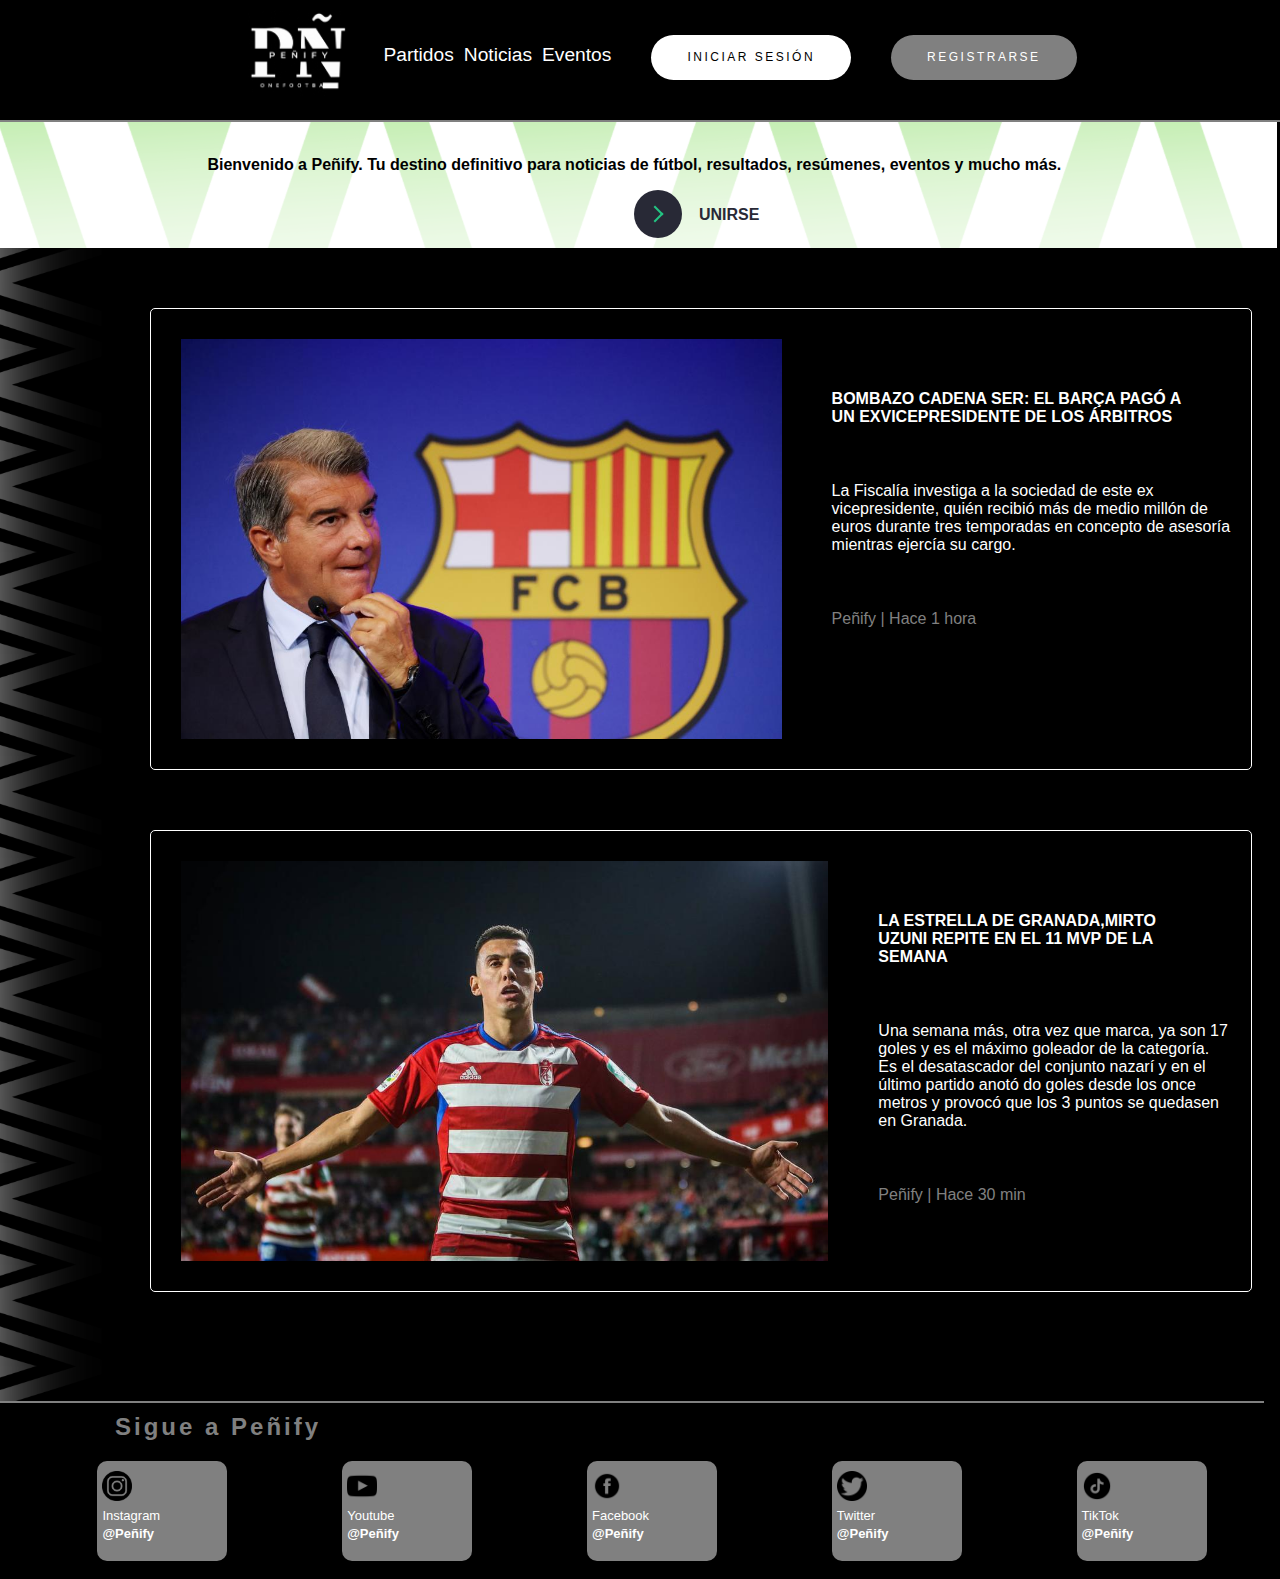
<file: index.html>
<!DOCTYPE html>
<html lang="es">
<head>
    <meta charset="UTF-8">
    <meta http-equiv="X-UA-Compatible" content="IE=edge">
    <meta name="viewport" content="width=device-width, initial-scale=1.0">
    <title>Peñify</title>
    <link rel="stylesheet" href="css/index.css">
</head>
<body>
    <header>
        <a href="index.html"><img src="img/LogoAnimado.gif" alt="gif" id="Logo"></a>
        <nav>
            <ul>
                <li class="Entradas"><a href="" class="Entradas">Partidos</a>
                    <ul>
                        <li><a href="">Liga Santander</a>
                            <ul>
                                <li><a href="">Real Madrid</a></li>
                                <li><a href="">Fc Barcelona</a></li>
                                <li><a href="">Atlético de Madrid</a></li>
                                <li><a href="">Real Sociedad</a></li>
                            </ul>
                        </li>
                        <li><a href="">Premier League</a>
                            <ul>
                                <li><a href="">Manchester City</a></li>
                                <li><a href="">Manchester United</a></li>
                                <li><a href="">Chelsea</a></li>
                                <li><a href="">Tottenham</a></li>
                            </ul>
                        </li>
                        <li><a href="">Ligue 1</a>
                            <ul>
                                <li><a href="">Paris Saint Germain</a></li>
                                <li><a href="">AS Mónaco</a></li>
                                <li><a href="">Losc Lille</a></li>
                                <li><a href="">Olympique d'Marseille</a></li>
                            </ul>
                        </li>
                        <li><a href="">Bundesliga</a>
                            <ul>
                                <li><a href="">Bayern München</a></li>
                                <li><a href="">Borussia Dortmund</a></li>
                                <li><a href="">Bayern Leverkusen</a></li>
                                <li><a href="">Borussia Mönchengladback</a></li>
                            </ul>
                        </li>
                        <li><a href="">Serie A</a>
                            <ul>
                                <li><a href="">Juventus</a></li>
                                <li><a href="">AC Milan</a></li>
                                <li><a href="">Inter Milan</a></li>
                                <li><a href="">FC Napoli</a></li>
                            </ul>
                        </li>
                    </ul>
                </li>
                <li><a href="noticias.html" class="Entradas">Noticias</a>
                    <ul>
                        <li><a href="noticias.html#noticia_principal">Últimas noticias</a></li>
                        <li><a href="noticias.html#noticia_destacada">Lo más destacado</a></li>
                        <li><a href="inicioSesion.html"><abbr title="Inicia Sesión para acceder">Equipos que sigues</abbr></a></li>
                    </ul>
                </li>
                <li><a href="inicioSesion.html" class="Entradas"><abbr title="Inicia Sesión para acceder">Eventos</abbr></a>
                    <ul>
                        <li><a href="inicioSesion.html"><abbr title="Inicia Sesión para acceder">Últimos eventos</abbr></a></li>
                        <li><a href="inicioSesion.html"><abbr title="Inicia Sesión para acceder">Eventos de tu equipo</abbr></a></li>
                        <li><a href="inicioSesion.html"><abbr title="Inicia Sesión para acceder">Tus eventos</abbr></a></li>
                    </ul>    
                </li>
                <li><a href="inicioSesion.html"><button id="Inicio" class="Registro">Iniciar Sesión</button></a></li>
                <li><a href="registro.html"><button class="Registro">Registrarse</button></a></li>
            </ul>
        </nav>
    </header>
    <main>
        <article id="borde_superior">
            <p>Bienvenido a Peñify. Tu destino definitivo para noticias de fútbol, resultados, resúmenes, eventos y mucho más.</p>
            <a href="registro.html">
                <button class="learn-more">
                    <span class="circle" aria-hidden="true">
                    <span class="icon arrow"></span>
                    </span>
                    <span class="button-text">Unirse</span>
                </button>
            </a>
        </article>
        
        <article id="noticia_principal">
            <a href="noticias.html#noticia_principal">
                <img src="img/laportaNoticia.jpg">
                <div>
                <h4>BOMBAZO CADENA SER: EL BARÇA PAGÓ A UN EXVICEPRESIDENTE DE LOS ÁRBITROS</h4>
                <p>La Fiscalía investiga a la sociedad de este ex vicepresidente, 
                    quién recibió más de medio millón de euros durante tres
                    temporadas en concepto de asesoría mientras ejercía su cargo.
                </p>
                <p>Peñify | Hace 1 hora</p>
            </div>
            </a>
        </article>
        <article id="noticia_principal">
            <a href="noticias.html#noticia_principal">
                <img src="img/uzuni.jpg">
                <div>
                <h4>La estrella de granada,Mirto Uzuni repite en el 11 mvp de la semana</h4>
                <p>Una semana más, otra vez que marca, ya son 17 goles y es el máximo goleador 
                    de la categoría. Es el desatascador del conjunto nazarí y en el último partido
                    anotó do goles desde los once metros y provocó que los 3 puntos se quedasen en Granada.
                </p>
                <p>Peñify | Hace 30 min</p>
            </div>
            </a>
        </article>
    </main>
    <footer>
        <h2>Sigue a Peñify</h2>
        <nav>
            <ul>
                <li>
                    <a href="">
                        <img src="img/LogoInstagram.png">
                        <p>Instagram</p>
                        <h4>@Peñify</h4>
                    </a>
                </li>
                <li>
                    <a href="">
                        <img src="img/LogoYoutube.png">
                        <p>Youtube</p>
                        <h4>@Peñify</h4>
                    </a>
                </li>
                <li>
                    <a href="">
                        <img src="img/LogoFacebook.png">
                        <p>Facebook</p>
                        <h4>@Peñify</h4>
                    </a>
                </li>
                <li>
                    <a href="">
                        <img src="img/LogoTwitter.png">
                        <p>Twitter</p>
                        <h4>@Peñify</h4>
                    </a>
                </li>
                <li>
                    <a href="">
                        <img src="img/LogoTikTok.png">
                        <p>TikTok</p>
                        <h4>@Peñify</h4>
                    </a>
                </li>
            </ul>
        </nav>
    </footer>
</body>
</html>
</file>
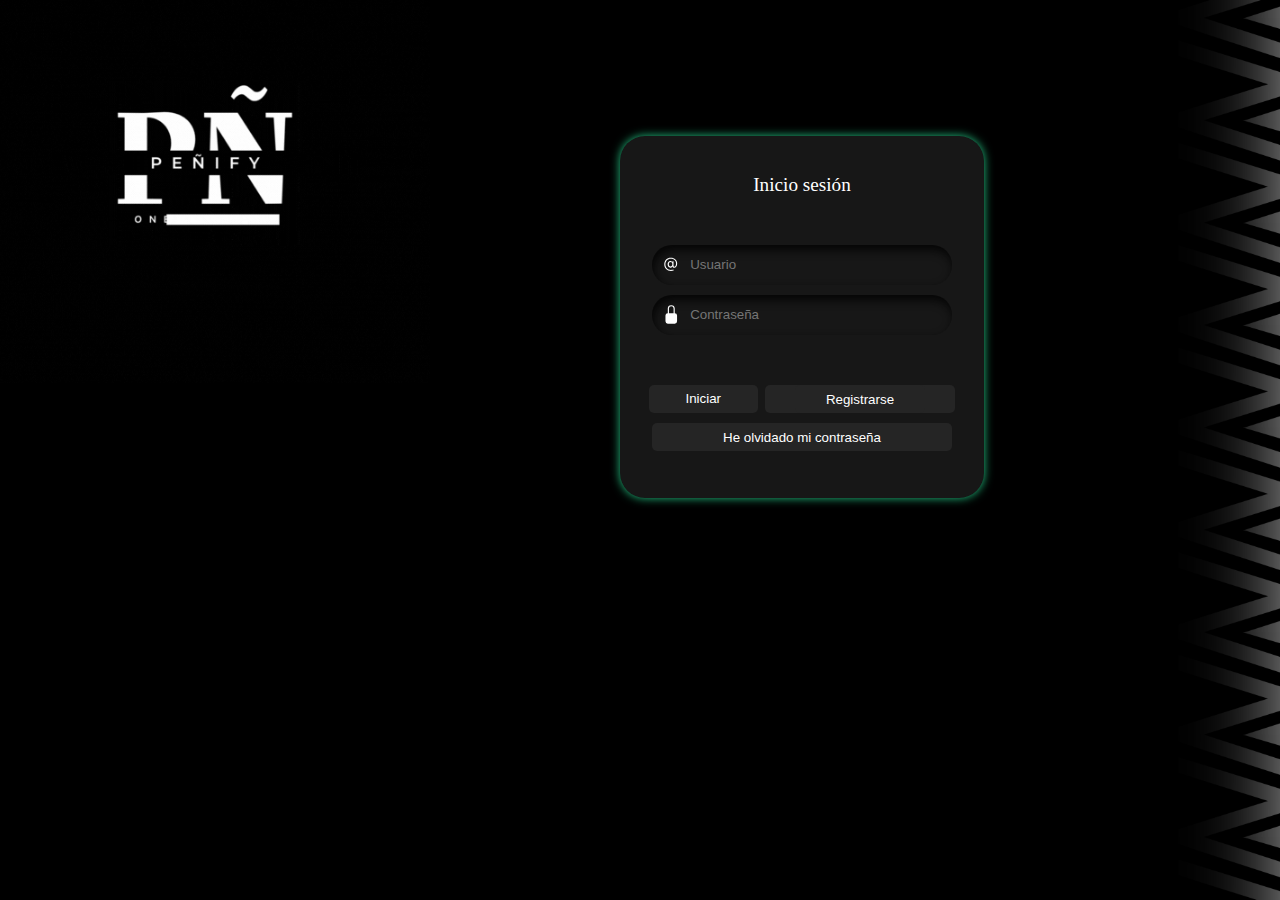
<file: inicioSesion.html>
<!DOCTYPE html>
<html lang="en">
<head>
    <meta charset="UTF-8">
    <meta http-equiv="X-UA-Compatible" content="IE=edge">
    <meta name="viewport" content="width=device-width, initial-scale=1.0">
    <title>Peñify-Inicio_Sesión</title>
    <link rel="stylesheet" href="css/inicio_registro.css">
</head>
<body>
  <a href="index.html"><img src="img/LogoAnimado2.gif" alt="gif" id="Logo"></a>
    <form class="form">
        <p id="heading">Inicio sesión</p>
        <div class="field">
        <svg class="input-icon" xmlns="http://www.w3.org/2000/svg" width="16" height="16" fill="currentColor" viewBox="0 0 16 16">
        <path d="M13.106 7.222c0-2.967-2.249-5.032-5.482-5.032-3.35 0-5.646 2.318-5.646 5.702 0 3.493 2.235 5.708 5.762 5.708.862 0 1.689-.123 2.304-.335v-.862c-.43.199-1.354.328-2.29.328-2.926 0-4.813-1.88-4.813-4.798 0-2.844 1.921-4.881 4.594-4.881 2.735 0 4.608 1.688 4.608 4.156 0 1.682-.554 2.769-1.416 2.769-.492 0-.772-.28-.772-.76V5.206H8.923v.834h-.11c-.266-.595-.881-.964-1.6-.964-1.4 0-2.378 1.162-2.378 2.823 0 1.737.957 2.906 2.379 2.906.8 0 1.415-.39 1.709-1.087h.11c.081.67.703 1.148 1.503 1.148 1.572 0 2.57-1.415 2.57-3.643zm-7.177.704c0-1.197.54-1.907 1.456-1.907.93 0 1.524.738 1.524 1.907S8.308 9.84 7.371 9.84c-.895 0-1.442-.725-1.442-1.914z"></path>
        </svg>
          <input autocomplete="off" placeholder="Usuario" class="input-field" type="text">
        </div>
        <div class="field">
        <svg class="input-icon" xmlns="http://www.w3.org/2000/svg" width="16" height="16" fill="currentColor" viewBox="0 0 16 16">
        <path d="M8 1a2 2 0 0 1 2 2v4H6V3a2 2 0 0 1 2-2zm3 6V3a3 3 0 0 0-6 0v4a2 2 0 0 0-2 2v5a2 2 0 0 0 2 2h6a2 2 0 0 0 2-2V9a2 2 0 0 0-2-2z"></path>
        </svg>
          <input placeholder="Contraseña" class="input-field" type="password">
        </div>
        <div class="btn">
        <button class="button1"><a href="index.html">&nbsp;&nbsp;&nbsp;&nbsp;&nbsp;&nbsp;Iniciar&nbsp;&nbsp;&nbsp;&nbsp;&nbsp;&nbsp;</a></button>
        <button class="button2"><a href="registro.html">Registrarse</a></button>
        </div>
        <button class="button3">He olvidado mi contraseña</button>
    </form>
</body>
</html>
</file>
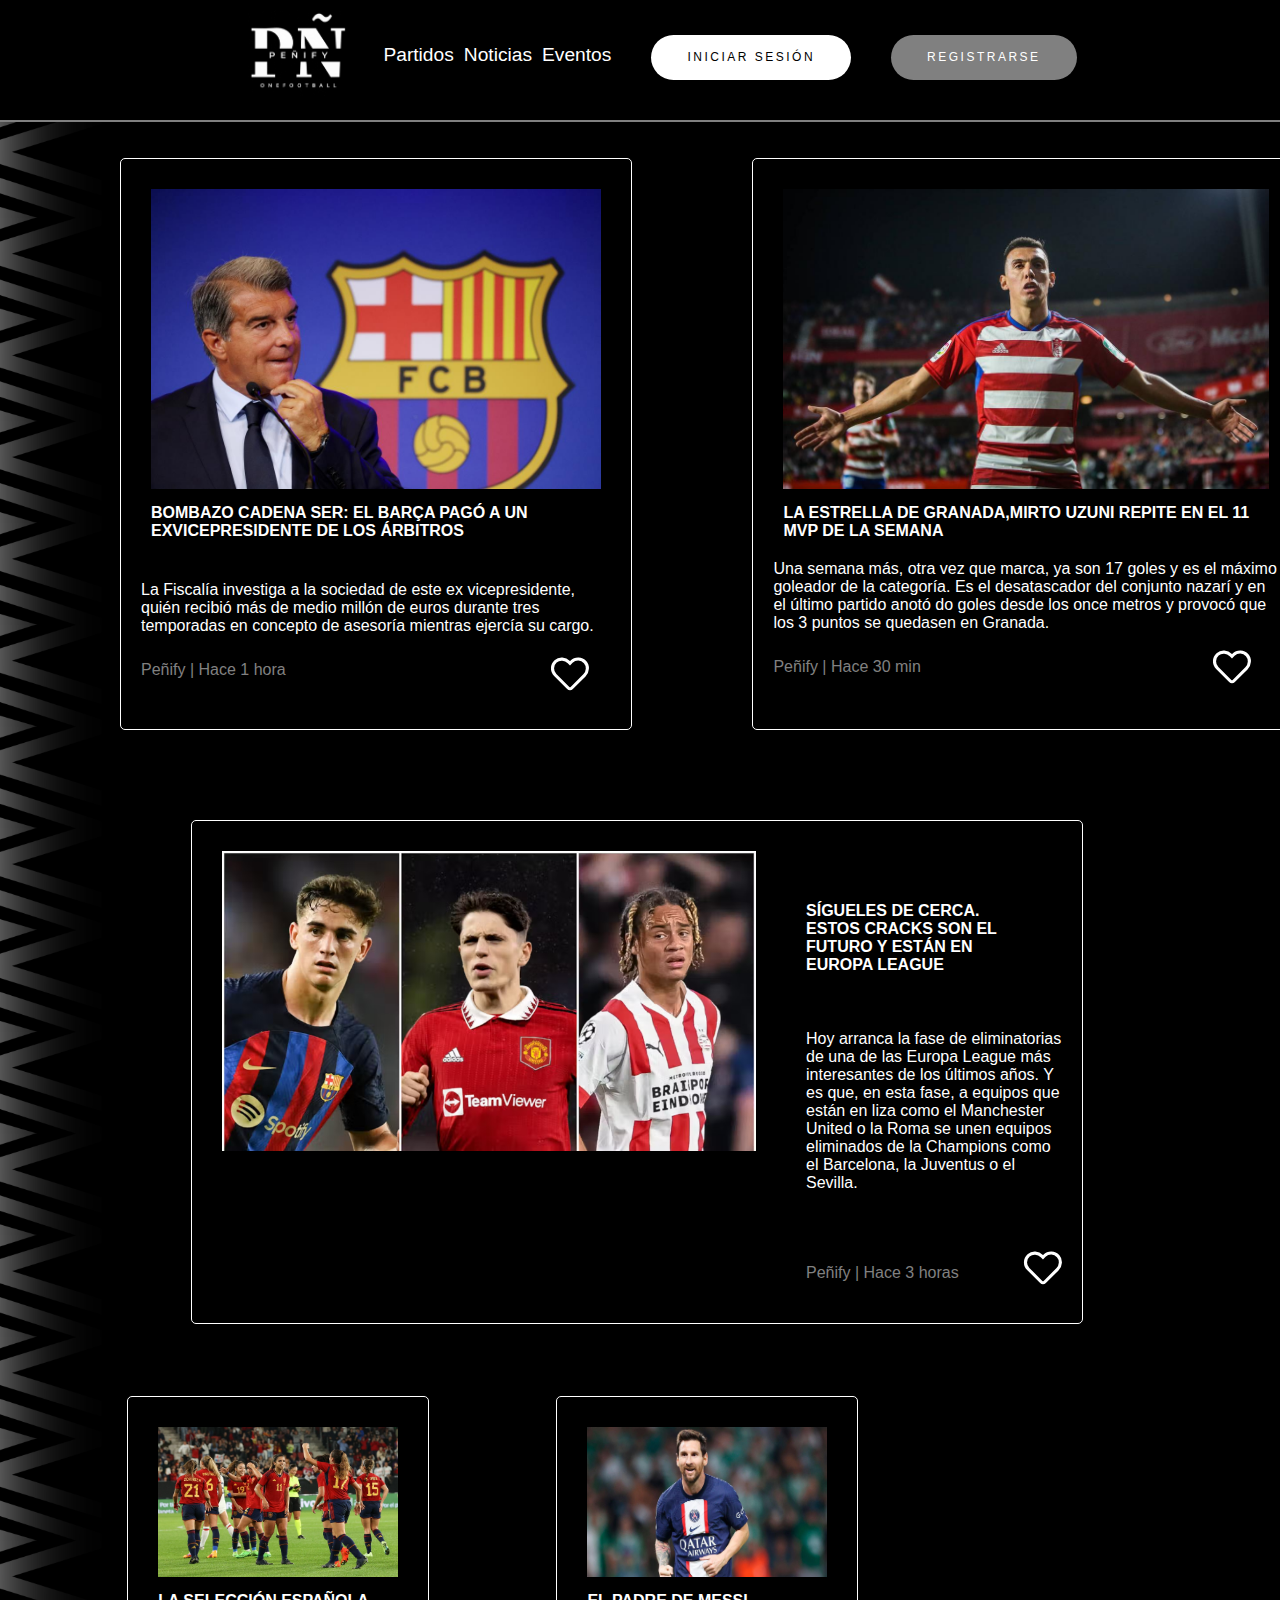
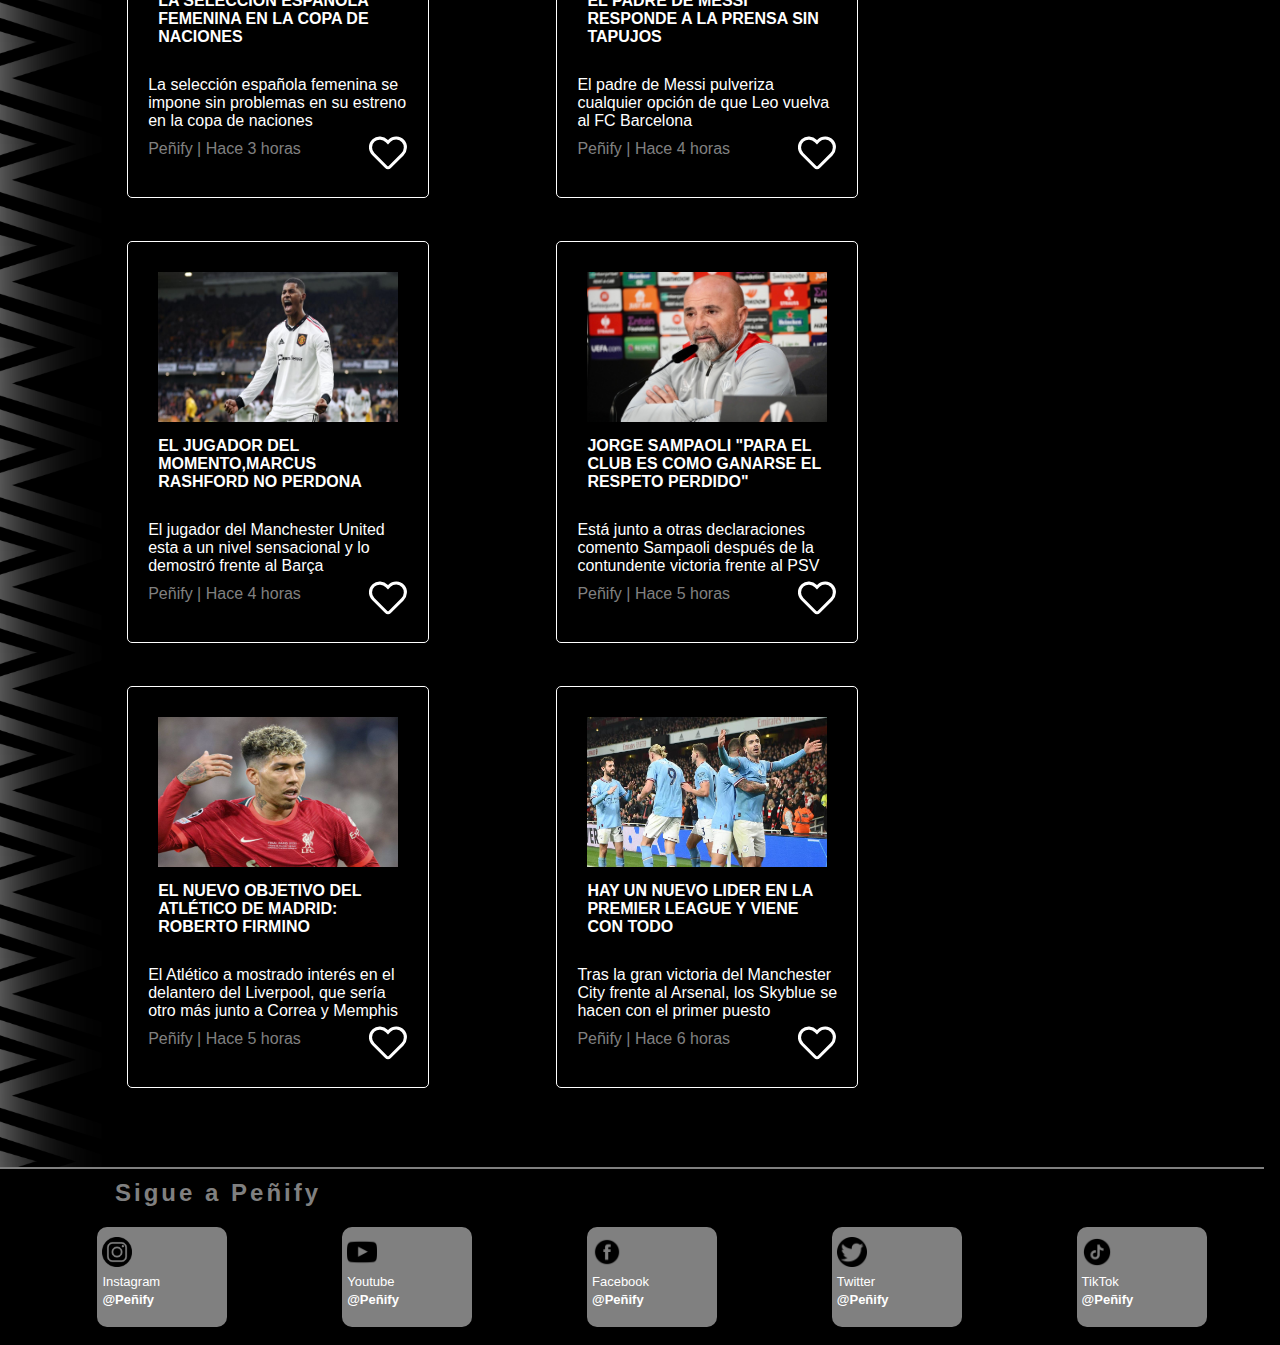
<file: noticias.html>
<!DOCTYPE html>
<html lang="es">
<head>
    <meta charset="UTF-8">
    <meta http-equiv="X-UA-Compatible" content="IE=edge">
    <meta name="viewport" content="width=device-width, initial-scale=1.0">
    <title>Peñify</title>
    <link rel="stylesheet" href="css/noticias.css">
</head>
<body>
    <header>
        <a href="index.html"><img src="img/LogoAnimado.gif" alt="gif" id="Logo"></a>
        <nav>
            <ul>
                <li class="Entradas"><a href="" class="Entradas">Partidos</a>
                    <ul>
                        <li><a href="">Liga Santander</a>
                            <ul>
                                <li><a href="">Real Madrid</a></li>
                                <li><a href="">Fc Barcelona</a></li>
                                <li><a href="">Atlético de Madrid</a></li>
                                <li><a href="">Real Sociedad</a></li>
                            </ul>
                        </li>
                        <li><a href="">Premier League</a>
                            <ul>
                                <li><a href="">Manchester City</a></li>
                                <li><a href="">Manchester United</a></li>
                                <li><a href="">Chelsea</a></li>
                                <li><a href="">Tottenham</a></li>
                            </ul>
                        </li>
                        <li><a href="">Ligue 1</a>
                            <ul>
                                <li><a href="">Paris Saint Germain</a></li>
                                <li><a href="">AS Mónaco</a></li>
                                <li><a href="">Losc Lille</a></li>
                                <li><a href="">Olympique d'Marseille</a></li>
                            </ul>
                        </li>
                        <li><a href="">Bundesliga</a>
                            <ul>
                                <li><a href="">Bayern München</a></li>
                                <li><a href="">Borussia Dortmund</a></li>
                                <li><a href="">Bayern Leverkusen</a></li>
                                <li><a href="">Borussia Mönchengladback</a></li>
                            </ul>
                        </li>
                        <li><a href="">Serie A</a>
                            <ul>
                                <li><a href="">Juventus</a></li>
                                <li><a href="">AC Milan</a></li>
                                <li><a href="">Inter Milan</a></li>
                                <li><a href="">FC Napoli</a></li>
                            </ul>
                        </li>
                    </ul>
                </li>
                <li><a href="noticias.html" class="Entradas">Noticias</a>
                    <ul>
                        <li><a href="#principal">Últimas noticias</a></li>
                        <li><a href="#destacada">Lo más destacado</a></li>
                        <li><a href="inicioSesion.html"><abbr title="Inicia Sesión para acceder">Equipos que sigues</abbr></a></li>
                    </ul>
                </li>
                <li><a href="inicioSesion.html" class="Entradas"><abbr title="Inicia Sesión para acceder">Eventos</abbr></a>
                    <ul>
                        <li><a href="inicioSesion.html"><abbr title="Inicia Sesión para acceder">Últimos eventos</abbr></a></li>
                        <li><a href="inicioSesion.html"><abbr title="Inicia Sesión para acceder">Eventos de tu equipo</abbr></a></li>
                        <li><a href="inicioSesion.html"><abbr title="Inicia Sesión para acceder">Tus eventos</abbr></a></li>
                    </ul>    
                </li>
                <li><a href="inicioSesion.html"><button id="Inicio" class="Registro">Iniciar Sesión</button></a></li>
                <li><a href="registro.html"><button class="Registro">Registrarse</button></a></li>
            </ul>
        </nav>
    </header>
    <main>
        <article id="principal"></article>
       <section class="ultima_noticia">
        <article id="noticia_principal">
            <a>
                <img src="img/laportaNoticia.jpg">
                <div>
                <h4>BOMBAZO CADENA SER: EL BARÇA PAGÓ A UN EXVICEPRESIDENTE DE LOS ÁRBITROS</h4>
                <p>La Fiscalía investiga a la sociedad de este ex vicepresidente, 
                    quién recibió más de medio millón de euros durante tres
                    temporadas en concepto de asesoría mientras ejercía su cargo.
                </p>
                <p>Peñify | Hace 1 hora</p>
                <label class="container">
                    <input type="checkbox">
                    <div class="checkmark">
                      <svg viewBox="0 0 256 256">
                      <rect fill="none" height="256" width="256"></rect>
                      <path d="M224.6,51.9a59.5,59.5,0,0,0-43-19.9,60.5,60.5,0,0,0-44,17.6L128,59.1l-7.5-7.4C97.2,28.3,59.2,26.3,35.9,47.4a59.9,59.9,0,0,0-2.3,87l83.1,83.1a15.9,15.9,0,0,0,22.6,0l81-81C243.7,113.2,245.6,75.2,224.6,51.9Z" stroke-width="20px" stroke="#FFF" fill="none"></path></svg>
                    </div>
                  </label>
            </div>
            </a>
        </article>
        <article id="noticia_principal">
            <a>
                <img src="img/uzuni.jpg">
                <div>
                <h4 id="texto_uzuni">La estrella de granada,Mirto Uzuni repite en el 11 mvp de la semana</h4>
                <p>Una semana más, otra vez que marca, ya son 17 goles y es el máximo goleador 
                    de la categoría. Es el desatascador del conjunto nazarí y en el último partido
                    anotó do goles desde los once metros y provocó que los 3 puntos se quedasen en Granada.
                </p>
                <p>Peñify | Hace 30 min</p>
                <label class="container">
                    <input type="checkbox">
                    <div class="checkmark">
                      <svg viewBox="0 0 256 256">
                      <rect fill="none" height="256" width="256"></rect>
                      <path d="M224.6,51.9a59.5,59.5,0,0,0-43-19.9,60.5,60.5,0,0,0-44,17.6L128,59.1l-7.5-7.4C97.2,28.3,59.2,26.3,35.9,47.4a59.9,59.9,0,0,0-2.3,87l83.1,83.1a15.9,15.9,0,0,0,22.6,0l81-81C243.7,113.2,245.6,75.2,224.6,51.9Z" stroke-width="20px" stroke="#FFF" fill="none"></path></svg>
                    </div>
                </label>
            </div>
            </a>
        </article>
       </section>
       <article id="destacada"></article>
       <section class="destacado">
        <article id="noticia_destacada">
            <a>
                <img src="img/destacada.jpg">
                <div>
                <h4>SÍGUELES DE CERCA. ESTOS CRACKS SON EL FUTURO Y ESTÁN EN EUROPA LEAGUE</h4>
                <p>Hoy arranca la fase de eliminatorias de una de las Europa League más interesantes
                   de los últimos años. Y es que, en esta fase, a equipos que están en liza como el
                   Manchester United o la Roma se unen equipos eliminados de la Champions como el Barcelona,
                   la Juventus o el Sevilla.
                </p>
                <p>Peñify | Hace 3 horas</p>
                <label class="container" id="like_destacada">
                    <input type="checkbox">
                    <div class="checkmark">
                      <svg viewBox="0 0 256 256">
                      <rect fill="none" height="256" width="256"></rect>
                      <path d="M224.6,51.9a59.5,59.5,0,0,0-43-19.9,60.5,60.5,0,0,0-44,17.6L128,59.1l-7.5-7.4C97.2,28.3,59.2,26.3,35.9,47.4a59.9,59.9,0,0,0-2.3,87l83.1,83.1a15.9,15.9,0,0,0,22.6,0l81-81C243.7,113.2,245.6,75.2,224.6,51.9Z" stroke-width="20px" stroke="#FFF" fill="none"></path></svg>
                    </div>
                  </label>
            </div>
            </a>
        </article>
        </section>
        <section class="minis">
        <article id="mini">
            <a>
                <img src="img/femenina.jpg">
                <div>
                <h4>LA SELECCIÓN ESPAÑOLA FEMENINA EN LA COPA DE NACIONES</h4>
                <p>La selección española femenina se impone sin 
                    problemas en su estreno en la copa de naciones
                </p>
                <p>Peñify | Hace 3 horas</p>
                <label class="container" id="like_mini">
                    <input type="checkbox">
                    <div class="checkmark">
                      <svg viewBox="0 0 256 256">
                      <rect fill="none" height="256" width="256"></rect>
                      <path d="M224.6,51.9a59.5,59.5,0,0,0-43-19.9,60.5,60.5,0,0,0-44,17.6L128,59.1l-7.5-7.4C97.2,28.3,59.2,26.3,35.9,47.4a59.9,59.9,0,0,0-2.3,87l83.1,83.1a15.9,15.9,0,0,0,22.6,0l81-81C243.7,113.2,245.6,75.2,224.6,51.9Z" stroke-width="20px" stroke="#FFF" fill="none"></path></svg>
                    </div>
                  </label>
            </div>
            </a>
        </article>
        <article id="mini">
            <a>
                <img src="img/messi.jpg">
                <div>
                <h4>EL PADRE DE MESSI RESPONDE A LA PRENSA SIN TAPUJOS</h4>
                <p>El padre de Messi pulveriza cualquier opción de que Leo vuelva al FC Barcelona
                </p>
                <p>Peñify | Hace 4 horas</p>
                <label class="container" id="like_mini">
                    <input type="checkbox">
                    <div class="checkmark">
                      <svg viewBox="0 0 256 256">
                      <rect fill="none" height="256" width="256"></rect>
                      <path d="M224.6,51.9a59.5,59.5,0,0,0-43-19.9,60.5,60.5,0,0,0-44,17.6L128,59.1l-7.5-7.4C97.2,28.3,59.2,26.3,35.9,47.4a59.9,59.9,0,0,0-2.3,87l83.1,83.1a15.9,15.9,0,0,0,22.6,0l81-81C243.7,113.2,245.6,75.2,224.6,51.9Z" stroke-width="20px" stroke="#FFF" fill="none"></path></svg>
                    </div>
                  </label>
            </div>
            </a>
        </article>
        <article id="mini">
            <a>
                <img src="img/rashford.jpg">
                <div>
                <h4>EL JUGADOR DEL MOMENTO,MARCUS RASHFORD NO PERDONA</h4>
                <p>El jugador del Manchester United esta a un nivel sensacional y lo demostró frente al Barça
                </p>
                <p>Peñify | Hace 4 horas</p>
                <label class="container" id="like_mini">
                    <input type="checkbox">
                    <div class="checkmark">
                      <svg viewBox="0 0 256 256">
                      <rect fill="none" height="256" width="256"></rect>
                      <path d="M224.6,51.9a59.5,59.5,0,0,0-43-19.9,60.5,60.5,0,0,0-44,17.6L128,59.1l-7.5-7.4C97.2,28.3,59.2,26.3,35.9,47.4a59.9,59.9,0,0,0-2.3,87l83.1,83.1a15.9,15.9,0,0,0,22.6,0l81-81C243.7,113.2,245.6,75.2,224.6,51.9Z" stroke-width="20px" stroke="#FFF" fill="none"></path></svg>
                    </div>
                  </label>
            </div>
            </a>
        </article>
        <article id="mini">
            <a>
                <img src="img/sampaoli.jpeg">
                <div>
                <h4>JORGE SAMPAOLI "PARA EL CLUB ES COMO GANARSE EL RESPETO PERDIDO"</h4>
                <p>Está junto a otras declaraciones comento Sampaoli después de la contundente victoria frente al PSV
                </p>
                <p>Peñify | Hace 5 horas</p>
                <label class="container" id="like_mini">
                    <input type="checkbox">
                    <div class="checkmark">
                      <svg viewBox="0 0 256 256">
                      <rect fill="none" height="256" width="256"></rect>
                      <path d="M224.6,51.9a59.5,59.5,0,0,0-43-19.9,60.5,60.5,0,0,0-44,17.6L128,59.1l-7.5-7.4C97.2,28.3,59.2,26.3,35.9,47.4a59.9,59.9,0,0,0-2.3,87l83.1,83.1a15.9,15.9,0,0,0,22.6,0l81-81C243.7,113.2,245.6,75.2,224.6,51.9Z" stroke-width="20px" stroke="#FFF" fill="none"></path></svg>
                    </div>
                  </label>
            </div>
            </a>
        </article>
        <article id="mini">
            <a>
                <img src="img/firmino.jpg">
                <div>
                <h4>EL NUEVO OBJETIVO DEL ATLÉTICO DE MADRID: ROBERTO FIRMINO</h4>
                <p>El Atlético a mostrado interés en el delantero del Liverpool, que sería otro más junto a Correa y Memphis
                </p>
                <p>Peñify | Hace 5 horas</p>
                <label class="container" id="like_mini">
                    <input type="checkbox">
                    <div class="checkmark">
                      <svg viewBox="0 0 256 256">
                      <rect fill="none" height="256" width="256"></rect>
                      <path d="M224.6,51.9a59.5,59.5,0,0,0-43-19.9,60.5,60.5,0,0,0-44,17.6L128,59.1l-7.5-7.4C97.2,28.3,59.2,26.3,35.9,47.4a59.9,59.9,0,0,0-2.3,87l83.1,83.1a15.9,15.9,0,0,0,22.6,0l81-81C243.7,113.2,245.6,75.2,224.6,51.9Z" stroke-width="20px" stroke="#FFF" fill="none"></path></svg>
                    </div>
                  </label>
            </div>
            </a>
        </article>
        <article id="mini">
            <a>
                <img src="img/city.jpg">
                <div>
                <h4>HAY UN NUEVO LIDER EN LA PREMIER LEAGUE Y VIENE CON TODO</h4>
                <p>Tras la gran victoria del Manchester City frente al Arsenal, los Skyblue se hacen con el primer puesto
                </p>
                <p>Peñify | Hace 6 horas</p>
                <label class="container" id="like_mini">
                    <input type="checkbox">
                    <div class="checkmark">
                      <svg viewBox="0 0 256 256">
                      <rect fill="none" height="256" width="256"></rect>
                      <path d="M224.6,51.9a59.5,59.5,0,0,0-43-19.9,60.5,60.5,0,0,0-44,17.6L128,59.1l-7.5-7.4C97.2,28.3,59.2,26.3,35.9,47.4a59.9,59.9,0,0,0-2.3,87l83.1,83.1a15.9,15.9,0,0,0,22.6,0l81-81C243.7,113.2,245.6,75.2,224.6,51.9Z" stroke-width="20px" stroke="#FFF" fill="none"></path></svg>
                    </div>
                  </label>
            </div>
            </a>
        </article>
       </section>
    </main>
    <footer>
        <h2>Sigue a Peñify</h2>
        <nav>
            <ul>
                <li>
                    <a href="">
                        <img src="img/LogoInstagram.png">
                        <p>Instagram</p>
                        <h4>@Peñify</h4>
                    </a>
                </li>
                <li>
                    <a href="">
                        <img src="img/LogoYoutube.png">
                        <p>Youtube</p>
                        <h4>@Peñify</h4>
                    </a>
                </li>
                <li>
                    <a href="">
                        <img src="img/LogoFacebook.png">
                        <p>Facebook</p>
                        <h4>@Peñify</h4>
                    </a>
                </li>
                <li>
                    <a href="">
                        <img src="img/LogoTwitter.png">
                        <p>Twitter</p>
                        <h4>@Peñify</h4>
                    </a>
                </li>
                <li>
                    <a href="">
                        <img src="img/LogoTikTok.png">
                        <p>TikTok</p>
                        <h4>@Peñify</h4>
                    </a>
                </li>
            </ul>
        </nav>
    </footer>
</body>
</html>
</file>
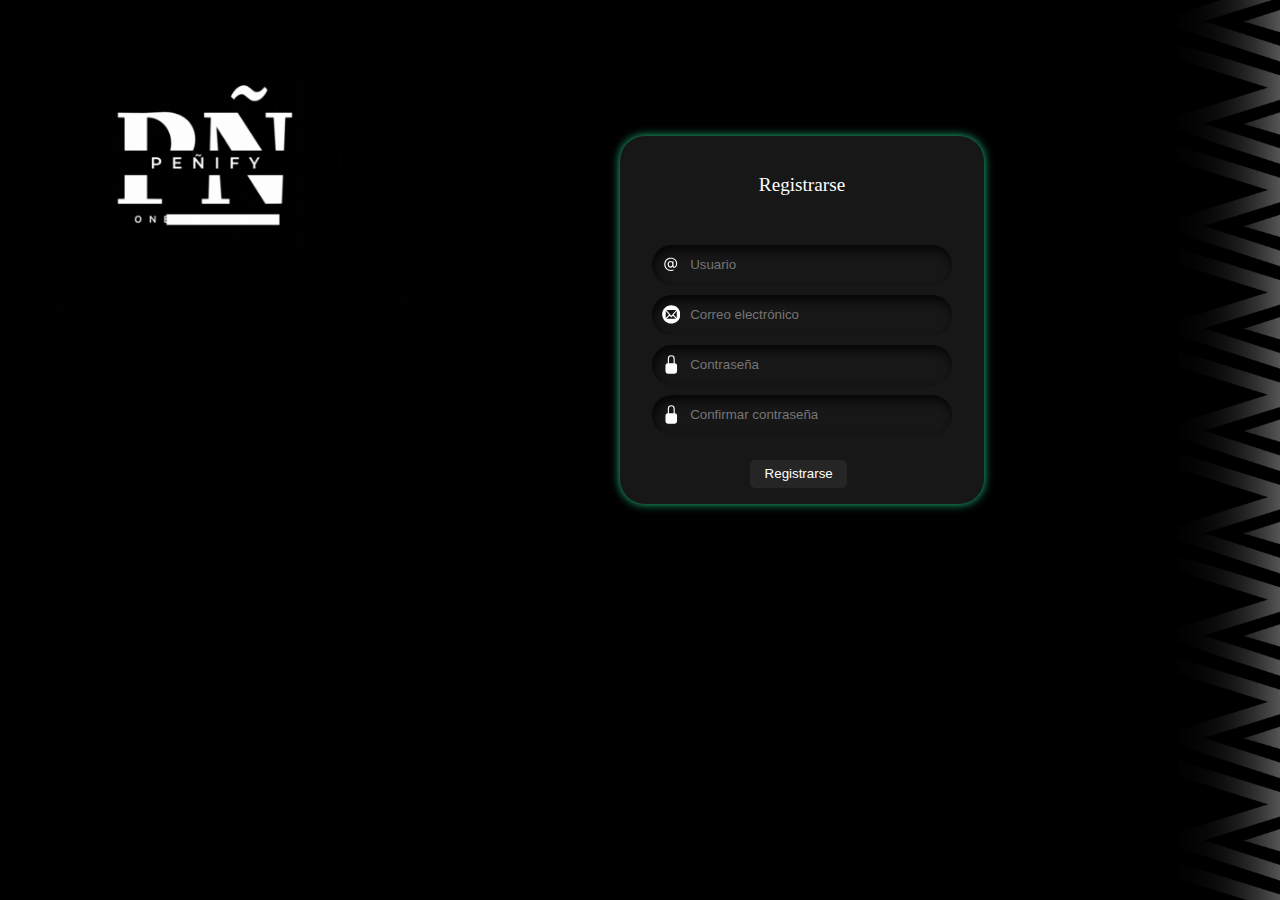
<file: registro.html>
<!DOCTYPE html>
<html lang="en">
<head>
    <meta charset="UTF-8">
    <meta http-equiv="X-UA-Compatible" content="IE=edge">
    <meta name="viewport" content="width=device-width, initial-scale=1.0">
    <title>Peñify-Registro</title>
    <link rel="stylesheet" href="css/inicio_registro.css">
</head>
<body>
  <a href="index.html"><img src="img/LogoAnimado2.gif" alt="gif" id="Logo"></a>
    <form class="form">
        <p id="heading">Registrarse</p>
        <div class="field">
        <svg class="input-icon" xmlns="http://www.w3.org/2000/svg" width="16" height="16" fill="currentColor" viewBox="0 0 16 16">
        <path d="M13.106 7.222c0-2.967-2.249-5.032-5.482-5.032-3.35 0-5.646 2.318-5.646 5.702 0 3.493 2.235 5.708 5.762 5.708.862 0 1.689-.123 2.304-.335v-.862c-.43.199-1.354.328-2.29.328-2.926 0-4.813-1.88-4.813-4.798 0-2.844 1.921-4.881 4.594-4.881 2.735 0 4.608 1.688 4.608 4.156 0 1.682-.554 2.769-1.416 2.769-.492 0-.772-.28-.772-.76V5.206H8.923v.834h-.11c-.266-.595-.881-.964-1.6-.964-1.4 0-2.378 1.162-2.378 2.823 0 1.737.957 2.906 2.379 2.906.8 0 1.415-.39 1.709-1.087h.11c.081.67.703 1.148 1.503 1.148 1.572 0 2.57-1.415 2.57-3.643zm-7.177.704c0-1.197.54-1.907 1.456-1.907.93 0 1.524.738 1.524 1.907S8.308 9.84 7.371 9.84c-.895 0-1.442-.725-1.442-1.914z"></path>
        </svg>
          <input autocomplete="off" placeholder="Usuario" class="input-field" type="text">
        </div>
         <div class="field">
            <svg class="input-icon" xmlns="http://www.w3.org/2000/svg" xmlns:xlink="http://www.w3.org/1999/xlink" version="1.1" x="0px" y="0px" viewBox="0 0 1000 1000" enable-background="new 0 0 1000 1000" xml:space="preserve">
                <metadata> Svg Vector Icons : http://www.onlinewebfonts.com/icon </metadata>
                <g><path d="M500,10C229.4,10,10,229.4,10,500c0,270.6,219.4,490,490,490c270.6,0,490-219.4,490-490C990,229.4,770.6,10,500,10z M768.4,260.4L500,573.6L240.6,260.3L768.4,260.4z M201.4,316.6l175,204.8L201.4,695V320.4C201.4,319.2,201.4,317.9,201.4,316.6z M245.1,739.4L415.4,567l84.6,98.6l84.6-98.6L755,739.4H245.1z M798.2,695.1L623.5,521.5l174.7-204.8L798.2,695.1z"/></g>
                </svg>
          <input autocomplete="off" placeholder="Correo electrónico" class="input-field" type="email">
        </div>
        <div class="field">
        <svg class="input-icon" xmlns="http://www.w3.org/2000/svg" width="16" height="16" fill="currentColor" viewBox="0 0 16 16">
        <path d="M8 1a2 2 0 0 1 2 2v4H6V3a2 2 0 0 1 2-2zm3 6V3a3 3 0 0 0-6 0v4a2 2 0 0 0-2 2v5a2 2 0 0 0 2 2h6a2 2 0 0 0 2-2V9a2 2 0 0 0-2-2z"></path>
        </svg>
          <input placeholder="Contraseña" class="input-field" type="password">
        </div>
        <div class="field">
            <svg class="input-icon" xmlns="http://www.w3.org/2000/svg" width="16" height="16" fill="currentColor" viewBox="0 0 16 16">
                <path d="M8 1a2 2 0 0 1 2 2v4H6V3a2 2 0 0 1 2-2zm3 6V3a3 3 0 0 0-6 0v4a2 2 0 0 0-2 2v5a2 2 0 0 0 2 2h6a2 2 0 0 0 2-2V9a2 2 0 0 0-2-2z"></path>
                </svg>
              <input placeholder="Confirmar contraseña" class="input-field" type="password">
            </div>
        <div class="btn">
        <button class="button1" id="registroboton"><a href="index.html">Registrarse</a></button>
        </div>
    </form>
  </body>
</html>
</file>
<file: css/index.css>
body{
    background-color: black;
    font-family: arial;
    color: white;
}

header {
    border-bottom: 2px solid grey;
    height: 120px;
    display: flex;
    justify-content: center;
    font-size: larger;
    position: fixed;
    background-color: black;
    margin-top: -8px;
    margin-left: -8px;
    margin-right: -4px;
    width: 100%;
    z-index: 1;
}


header ul {
    display: flex; 
    flex-direction: row;
    list-style: none; 
}

#Logo {
    width: 100px;
    margin-top: 10px;
    margin-left: 25%;
}

header li {
    margin-top: 25px;
}

header a {
    text-decoration: none;
    appearance: none;
    color: white;
    margin-left: 20px;
}

li:hover .Entradas{
    text-decoration: underline;
    color: #23c483;
}

.Entradas {
  margin-left: 10px;
}

header ul ul {
  display: none;
  position: absolute;
  padding: 0;
  padding-right: 0px;
  font-size: 80%;
  background-color: black;
  padding-bottom: 20px;
  border-radius: 8px;
  margin-left: -18px;
}

header nav ul li:hover > ul {
  display: block;
}

header ul ul li {
  float: none;
  width: 180px;
}

header ul>li>ul>li:hover>a{
  color: #23c483;
}

header ul ul li:hover a ul{
  display: block;
}


header nav ul ul ul {
  position: absolute;
  margin-top: -40px;
  left: 100%;
}

header ul ul ul li a {
  color: white;
}

abbr {
  text-decoration: none;
  appearance: none;
}

.Registro {
  width: auto;
  margin-left: 20px;
  margin-top: -10px;
  padding: 1.3em 3em;
  font-size: 12px;
  text-transform: uppercase;
  letter-spacing: 2.5px;
  font-weight: 500;
  color: white;
  background-color: gray;
  border: none;
  border-radius: 45px;
  box-shadow: 0px 8px 15px rgba(0, 0, 0, 0.1);
  transition: all 0.3s ease 0s;
  cursor: pointer;
  outline: none;
}

.Registro:hover {
  background-color: #23c483;
  box-shadow: 0px 15px 20px rgba(46, 229, 157, 0.4);
  color: #fff;
  transform: translateY(-7px);
}

.Registro:active {
  transform: translateY(-1px);
}

#Inicio {
  background-color: white;
  color: black;
}

#Inicio:hover {
  color: #23c483;
}

#borde_superior{
  display: flex;
  width:101%;
  background-image: url(../img/borde_superior.png);
  background-size: 30%;
  background-repeat: repeat-x;
  height: 240px;
  margin-left: -8px;
  margin-right: -8px;
  justify-content: center;
}

#borde_superior p {
  color: black;
  text-align: center;
  position: absolute;
  top: 140px;
  font-family:'Segoe UI', Tahoma, Geneva, Verdana, sans-serif;
  font-weight: bolder;
}

#borde_superior button {
  position: absolute;
  display: inline-block;
  cursor: pointer;
  outline: none;
  border: 0;
  vertical-align: middle;
  text-decoration: none;
  background: transparent;
  padding: 0;
  font-size: inherit;
  font-family: inherit;
  top: 190px;
 }
 
 button.learn-more {
  width: 10rem;
  height: auto;
 }
 
 button.learn-more .circle {
  transition: all 0.45s cubic-bezier(0.65, 0, 0.076, 1);
  position: relative;
  display: block;
  margin: 0;
  width: 3rem;
  height: 3rem;
  background: #282936;
  border-radius: 1.625rem;
 }
 
 button.learn-more .circle .icon {
  transition: all 0.45s cubic-bezier(0.65, 0, 0.076, 1);
  position: absolute;
  top: 0;
  bottom: 0;
  margin: auto;
  background: #fff;
 }
 
 button.learn-more .circle .icon.arrow {
  transition: all 0.45s cubic-bezier(0.65, 0, 0.076, 1);
  left: 0.625rem;
  width: 1.125rem;
  height: 0.125rem;
  background: none;
 }
 
 button.learn-more .circle .icon.arrow::before {
  position: absolute;
  content: "";
  top: -0.29rem;
  right: 0.0625rem;
  width: 0.625rem;
  height: 0.625rem;
  border-top: 0.125rem solid #23c483;
  border-right: 0.125rem solid #23c483;
  transform: rotate(45deg);
 }
 
 button.learn-more .button-text {
  transition: all 0.45s cubic-bezier(0.65, 0, 0.076, 1);
  position: absolute;
  top: 0;
  left: 0;
  right: 0;
  bottom: 0;
  padding: 0.75rem 0;
  margin: 0 0 0 1.85rem;
  color: #282936;
  font-weight: 700;
  line-height: 1.6;
  text-align: center;
  text-transform: uppercase;
 }
 
 button:hover .circle {
  width: 100%;
 }
 
 button:hover .circle .icon.arrow {
  background: #23c483;
  transform: translate(1rem, 0);
 }
 
 button:hover .button-text {
  color: #23c483;
 }

main {
  background-image: url(../img/borde_lateral.png);
  background-position: left;
  background-position-x: left;
  background-repeat: repeat-y;
  background-size: 8%;
  margin-left: -8px;
  height: 100%;
  margin-bottom: 0px;
  padding-bottom: 50px;
}

#noticia_principal{
  width: 1100px;
  margin-left: 150px;
  border: 0.2px solid white;
  border-radius: 5px;
  margin-top: 60px;
  margin-bottom: 60px;
}

#noticia_principal img{
  height: 400px;
  padding: 30px;
}
#noticia_principal a{
  display: flex;
  text-decoration: none;
  color: white;
}
#noticia_principal a:hover{
   box-shadow: 0px 0px 10px 0px #23c483;
}
#noticia_principal h4{
  text-transform: uppercase;
  padding: 60px;
  margin-bottom: -40px;
  margin-left: -40px;
}
#noticia_principal a:hover h4{
  color: #23c483;
}
#noticia_principal p{
  padding: 20px;
}
#noticia_principal p:nth-child(3){
  color: gray;
}
#noticia_pricipal div{
  display: flex;
  flex-direction: column;
}

@media screen and (max-width: 800px) {
  #borde_superior p {
    font-size: 80%;
    top: 130px;
  }

  #borde_superior button {
    top: 170px;
  }

  #noticia_principal {
    width: 70%;
  }

  #noticia_principal img{
    height: 60%;
    width: 60%;
    padding: 20px;
    padding-bottom: 0px;
    margin-left: 50px;
  }

  #noticia_principal p{
    font-size: 80%;
  }

  #noticia_principal a {
    display: flex;
    flex-direction: column;
  }

  #noticia_principal h4{
    margin-top: -30px;
  }
}

footer{
  border-top: 2px solid grey;
  background-color:black;
  height: 130px;
  color: white;
  margin-top: -1px;
  width: 100%;
  margin-left: -8px;
  margin-right: -8px;
  padding-bottom: 3%;
}

footer h2{
  margin-top: 10px;
  margin-left: 115px;
  color: gray;
  letter-spacing: 3px;
}
footer ul{
  display: flex;
  justify-content: space-around;
  list-style: none;
}
footer ul li{
  background-color:gray;
  width: 120px;
  padding: 5px;
  border-radius: 10px;
  height: 90px;
}
footer ul li img{
  height: 30px;
  margin-top: 5px;
}
#tiktok{
  height: 30px;
  margin-top: 5px;
  margin-bottom: -5px;
}
footer ul li a{
  text-decoration: none;
  color: white;
}
footer ul li a h4{
  margin-top: -10px;
  font-size: 13px;
}
footer ul li a p{
  margin-top: 3px;
  font-size: 13px;
}

footer ul li:hover {
  background-color: #23c483;
}

footer ul li:hover img{
  width: 35%;
  height: 45%;
}
</file>
<file: css/inicio_registro.css>
body{
   background-color: black;
   text-align: center;
   display: flex;
   background-image: url(../img/borde_lateral2.png);
  background-position: right;
  background-position-x: right;
  background-repeat: repeat-y;
  background-size: 8%;
  margin-left: -8px;
  height: 100%;
  margin-bottom: 0px;
  padding-bottom: 50px;
}

img {
  margin-top: -15%;
  margin-left: -15%;
  width: 90%;
}

.form {
    display: flex;
    flex-direction: column;
    gap: 10px;
    margin-left: 10%;
    margin-right: 5%;
    margin-top: 10%;
    padding-left: 2em;
    padding-right: 2em;
    padding-bottom: 0.4em;
    background-color: #171717;
    border-radius: 25px;
    transition: .4s ease-in-out;
    width: 300px;
    box-shadow:0px 0px 10px 0px #23c483;
  }
  
  .form:hover {
    transform: scale(1.05);
    border: 1px solid black;
    box-shadow:0px 0px 40px 0px #23c483;
  }
  
  #heading {
    text-align: center;
    margin: 2em;
    color: rgb(255, 255, 255);
    font-size: 1.2em;
  }
  
  .field {
    display: flex;
    align-items: center;
    justify-content: center;
    gap: 0.5em;
    border-radius: 25px;
    padding: 0.6em;
    border: none;
    outline: none;
    color: white;
    background-color: #171717;
    box-shadow: inset 2px 5px 10px rgb(5, 5, 5);
  }
  
  .input-icon {
    height: 1.3em;
    width: 1.3em;
    fill: white;
  }
  
  .input-field {
    background: none;
    border: none;
    outline: none;
    width: 100%;
    color: #d3d3d3;
  }
  
  .form .btn {
    display: flex;
    justify-content: center;
    flex-direction: row;
    margin-top: 2.5em;
  }
  
  .button1 {
    padding: 0.5em;
    padding-left: 1.1em;
    padding-right: 1.1em;
    border-radius: 5px;
    margin-right: 0.5em;
    border: none;
    outline: none;
    transition: .4s ease-in-out;
    background-color: #252525;
    color: white;
  }
  .button1 a{
    text-decoration: none;
    color: white;
  }
  .button1:hover {
    background-color: #23c483;
    color: white;
  }
  
  .button2 a{
    padding: 0.5em;
    padding-left: 2.3em;
    padding-right: 2.3em;
    border-radius: 5px;
    border: none;
    outline: none;
    transition: .4s ease-in-out;
    background-color: #252525;
    color: white;
    text-decoration: none;
  }
 
  
  .button2 {
    padding: 0.5em;
    padding-left: 2.3em;
    padding-right: 2.3em;
    border-radius: 5px;
    border: none;
    outline: none;
    transition: .4s ease-in-out;
    background-color: #252525;
    color: white;
  }
  
  .button2:hover a{
    background-color: #000000;
    color: white;
  }
  .button2:hover {
    background-color: #000000;
    color: white;
  }
  .button3 {
    margin-bottom: 3em;
    padding: 0.5em;
    border-radius: 5px;
    border: none;
    outline: none;
    transition: .4s ease-in-out;
    background-color: #252525;
    color: white;
  }
 
  .button3:hover {
    background-color: red;
    color: white;
  }

  #registroboton {
    margin-top: -25px;
    margin-bottom: 10px;
  }
</file>
<file: css/noticias.css>
body{
    background-color: black;
    font-family: arial;
    color: white;
}


header {
    border-bottom: 2px solid grey;
    height: 120px;
    display: flex;
    justify-content: center;
    font-size: larger;
    position: fixed;
    background-color: black;
    margin-top: -8px;
    margin-left: -8px;
    margin-right: -4px;
    width: 100%;
    z-index: 1;
}


header ul {
    display: flex; 
    flex-direction: row;
    list-style: none; 
}

#Logo {
    width: 100px;
    margin-top: 10px;
    margin-left: 25%;
}

header li {
    margin-top: 25px;
}

header a {
    text-decoration: none;
    appearance: none;
    color: white;
    margin-left: 20px;
}

li:hover .Entradas{
    text-decoration: underline;
    color: #23c483;
}

.Entradas {
  margin-left: 10px;
}

header ul ul {
  display: none;
  position: absolute;
  padding: 0;
  padding-right: 0px;
  font-size: 80%;
  background-color: black;
  padding-bottom: 20px;
  border-radius: 8px;
  margin-left: -18px;
}

header nav ul li:hover > ul {
  display: block;
}

header ul ul li {
  float: none;
  width: max-content;
  padding-right: 20px;
}

header ul>li>ul>li:hover>a{
  color: #23c483;
}

header ul ul li:hover a ul{
  display: block;
}


header nav ul ul ul {
  top: 0;
  left: 100%;
}

header ul ul ul li a {
  color: white;
}

abbr {
  text-decoration: none;
  appearance: none;
}

.Registro {
  width: auto;
  margin-left: 20px;
  margin-top: -10px;
  padding: 1.3em 3em;
  font-size: 12px;
  text-transform: uppercase;
  letter-spacing: 2.5px;
  font-weight: 500;
  color: white;
  background-color: gray;
  border: none;
  border-radius: 45px;
  box-shadow: 0px 8px 15px rgba(0, 0, 0, 0.1);
  transition: all 0.3s ease 0s;
  cursor: pointer;
  outline: none;
}

.Registro:hover {
  background-color: #23c483;
  box-shadow: 0px 15px 20px rgba(46, 229, 157, 0.4);
  color: #fff;
  transform: translateY(-7px);
}

.Registro:active {
  transform: translateY(-1px);
}

#Inicio {
  background-color: white;
  color: black;
}

#Inicio:hover {
  color: #23c483;
}

main {
  background-image: url(../img/borde_lateral.png);
  background-position: left;
  background-position-x: left;
  background-repeat: repeat-y;
  background-size: 8%;
  margin-left: -8px;
  height: 100%;
  margin-bottom: 0px;
  padding-bottom: 50px;
}
.ultima_noticia{
    display :flex;
}
#noticia_principal{
  width: 550px;
  margin-left: 120px;
  border: 1px solid white;
  border-radius: 5px;
  margin-top: 150px;
  margin-bottom: 30px;
  height: 570px;
  margin-right: 0%;
}

#noticia_principal img{
  height: 300px;
  padding-left: 30px;
  padding-right: 30px;
  padding-top: 30px;
  padding-bottom: -20px;

}
#noticia_principal a{
  display: flex;
  flex-direction: column;
  text-decoration: none;
  color: white;
}

#noticia_principal:hover {
  box-shadow: 0px 0px 10px 0px #23c483;
}

#noticia_principal h4{
  text-transform: uppercase;
  padding: 30px;
  margin-top: -15px;
}
#noticia_principal a:hover h4{
  color: #23c483;
}
#noticia_principal p{
  padding: 20px;
  margin-top: -30px;
}
#noticia_principal p:nth-child(3){
  color: gray;
}
#noticia_pricipal div{
  display: flex;
  flex-direction: column;
}

#texto_uzuni {
  margin-bottom: 0%;
}

@media screen and (max-width: 800px) {
  #noticia_principal {
    width: 70%;
    height: 420px;
  }

  #noticia_principal {
    margin-left: 7%;
  }

  #noticia_principal img{
    height: 60%;
    width: 60%;
    padding: 20px;
    padding-bottom: 10px;
    margin-left: 40px;
  }

  #noticia_principal p{
    font-size: 80%;
  }

  #noticia_principal a {
    display: flex;
    flex-direction: column;
  }

  #noticia_principal h4{
    margin-top: -30px;
  }

  #texto_uzuni {
    margin-bottom: 6%;
  }

  #noticia_destacada {
    width: 80%;
  }

  #noticia_destacada img{
    height: 70%;
    width: 70%;
    padding: 20px;
    padding-bottom: 0px;
    margin-left: 70px;
  }

  #noticia_destacada p{
    font-size: 80%;
  }

  #noticia_destacada a {
    display: flex;
    flex-direction: column;
  }

  #noticia_destacada h4{
    margin-top: -30px;
  }

  #like_destacada {
    margin-left: 10%;
    margin-bottom: 5%;
  }
}

.container input {
  position: absolute;
  opacity: 0;
  cursor: pointer;
  height: 0;
  width: 0;
}

.container {
  display:block;
  position: relative;
  cursor: pointer;
  font-size: 20px;
  user-select: none;
  transition: 100ms;
  left: 84%;
  margin-top: -12%;
  margin-right: 100%;
}

.checkmark {
  top: 0;
  left: 0;
  height: 2em;
  width: 2em;
  transition: 100ms;
  animation: dislike_effect 400ms ease;
}

.container input:checked ~ .checkmark path {
  fill:#23c483;
  stroke-width: 0;
}

.container input:checked ~ .checkmark {
  animation: like_effect 400ms ease;
}

.container:hover {
  transform: scale(1.1);
}

#like_destacada {
  top: -7%;
  left: 80%;
}
#like_mini{
  margin-top:-25%;
  left: 80%;
}

@keyframes like_effect {
  0% {
    transform: scale(0);
  }

  50% {
    transform: scale(1.2);
  }

  100% {
    transform: scale(1);
  }
}

@keyframes dislike_effect {
  0% {
    transform: scale(0);
  }

  50% {
    transform: scale(1.2);
  }

  100% {
    transform: scale(1);
  }
}

#noticia_destacada{
    width: 70%;
    margin-left: 15%;
    border: 0.2px solid white;
    border-radius: 5px;
    margin-top: 60px;
    margin-bottom: 60px;
    margin-right: 0;
  }
  
  #noticia_destacada img{
    width: 60%;
    height: 60%;
    padding: 30px;
  }
  #noticia_destacada a{
    display: flex;
    text-decoration: none;
    color: white;
  }
  #noticia_destacada a:hover{
     box-shadow: 0px 0px 10px 0px #23c483;
  }
  #noticia_destacada h4{
    text-transform: uppercase;
    padding: 60px;
    margin-bottom: -40px;
    margin-left: -40px;
  }
  #noticia_destacada a:hover h4{
    color: #23c483;
  }
  #noticia_destacada p{
    padding: 20px;
  }
  #noticia_destacada p:nth-child(3){
    color: gray;
  }
  #noticia_destacada div{
    display: flex;
    flex-direction: column;
  }

  .minis{
    display :flex;
    flex-wrap: wrap;
}
#mini{
  width: 300px;
  margin-left: 10%;
  border: 1px solid white;
  border-radius: 5px;
  margin-top: 1%;
  margin-bottom: 30px;
  height: 400px;
  margin-right: 0%;
}

#mini img{
  height: 150px;
  padding-left: 30px;
  padding-right: 30px;
  padding-top: 30px;
  padding-bottom: -20px;

}
#mini a{
  display: flex;
  flex-direction: column;
  text-decoration: none;
  color: white;
}

#mini:hover {
  box-shadow: 0px 0px 10px 0px #23c483;
}

#mini h4{
  text-transform: uppercase;
  padding: 30px;
  margin-top: -15px;
  margin-bottom: 40px;
}
#mini a:hover h4{
  color: #23c483;
}
#mini p{
  padding: 20px;
  margin-top: -60px;
  margin-bottom: 30px;
}
#mini p:nth-child(3){
  color: gray;
}
#mini div{
  display: flex;
  flex-direction: column;
}
footer{
  border-top: 2px solid grey;
  background-color:black;
  height: 130px;
  color: white;
  margin-top: -1px;
  width: 100%;
  margin-left: -8px;
  margin-right: -8px;
  padding-bottom: 3%;
}

footer h2{
  margin-top: 10px;
  margin-left: 115px;
  color: gray;
  letter-spacing: 3px;
}
footer ul{
  display: flex;
  justify-content: space-around;
  list-style: none;
}
footer ul li{
  background-color:gray;
  width: 120px;
  padding: 5px;
  border-radius: 10px;
  height: 90px;
}
footer ul li img{
  height: 30px;
  margin-top: 5px;
}
#tiktok{
  height: 35px;
  margin-top: 5px;
  margin-bottom: -5px;
}
footer ul li a{
  text-decoration: none;
  color: white;
}
footer ul li a h4{
  margin-top: -10px;
  font-size: 13px;
}
footer ul li a p{
  margin-top: 3px;
  font-size: 13px;
}

footer ul li:hover {
  background-color: #23c483;
}

footer ul li:hover img{
  width: 35%;
  height: 45%;
}
</file>
